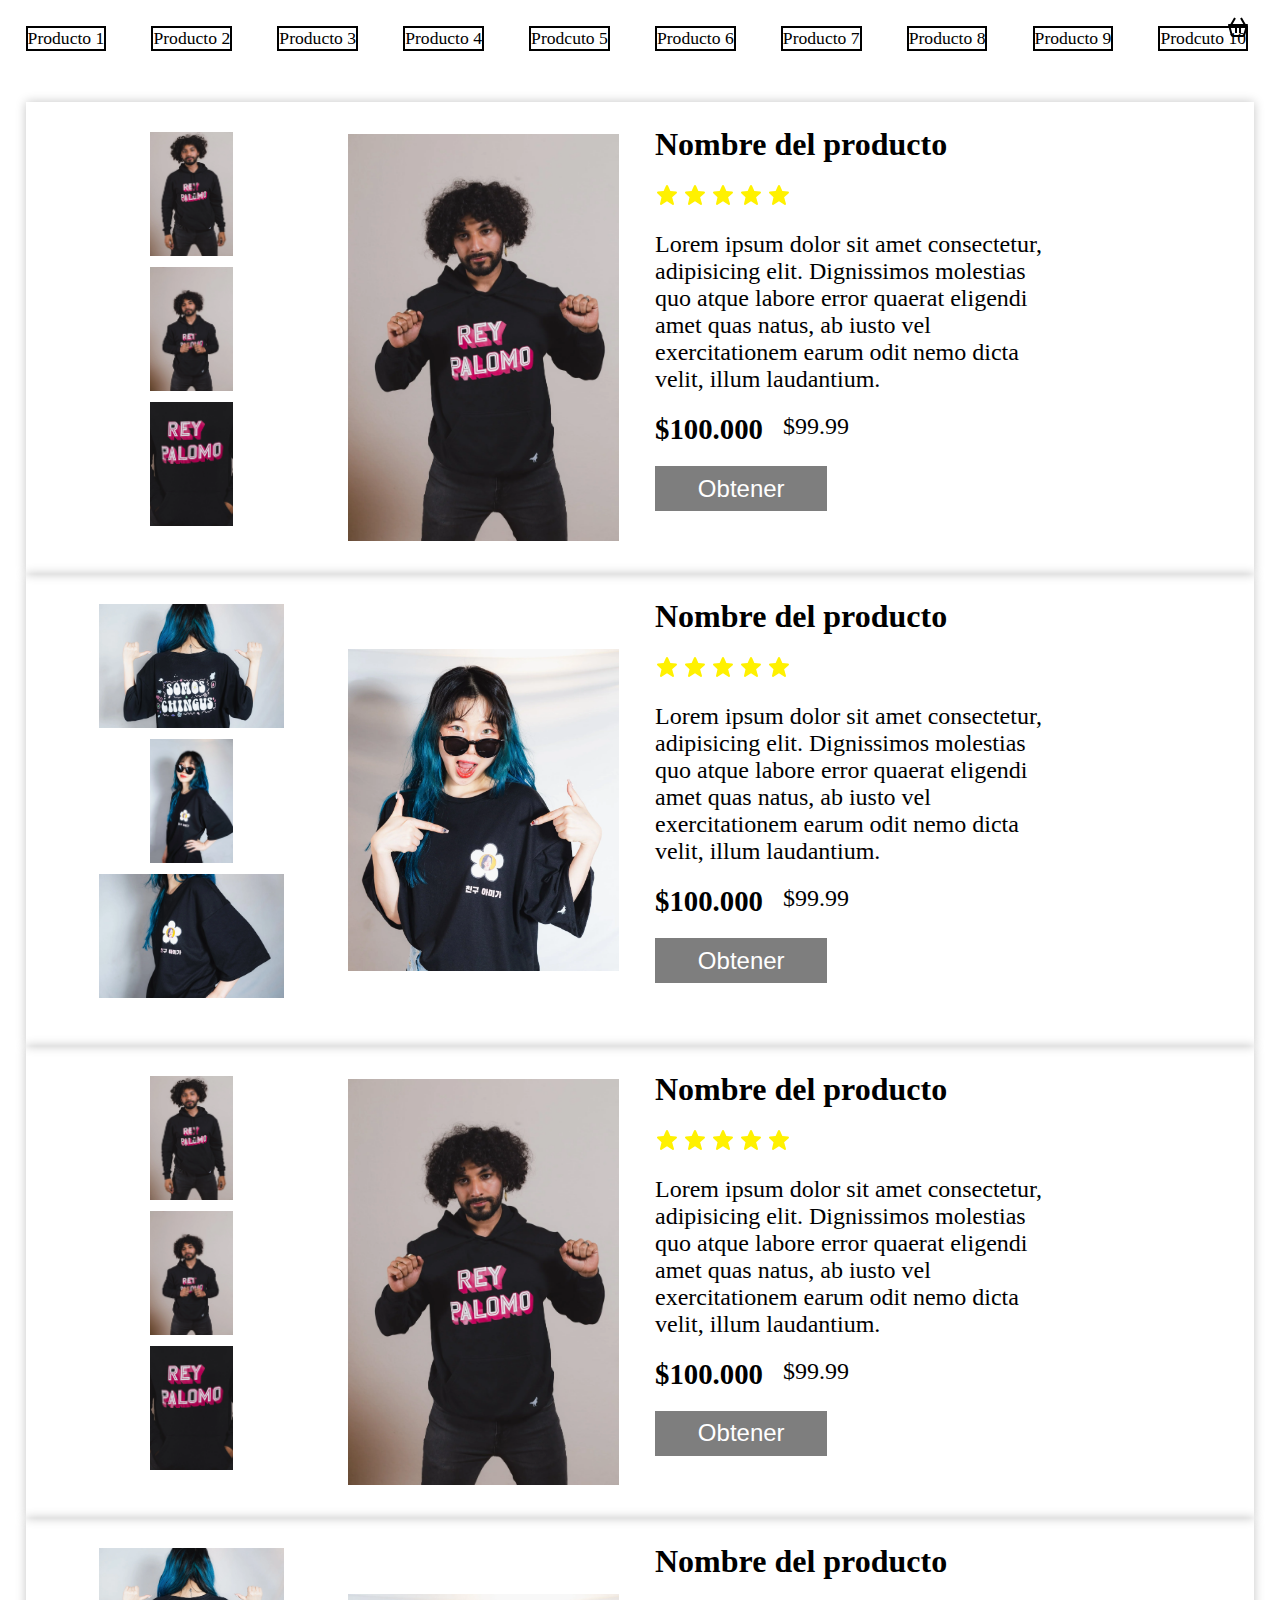
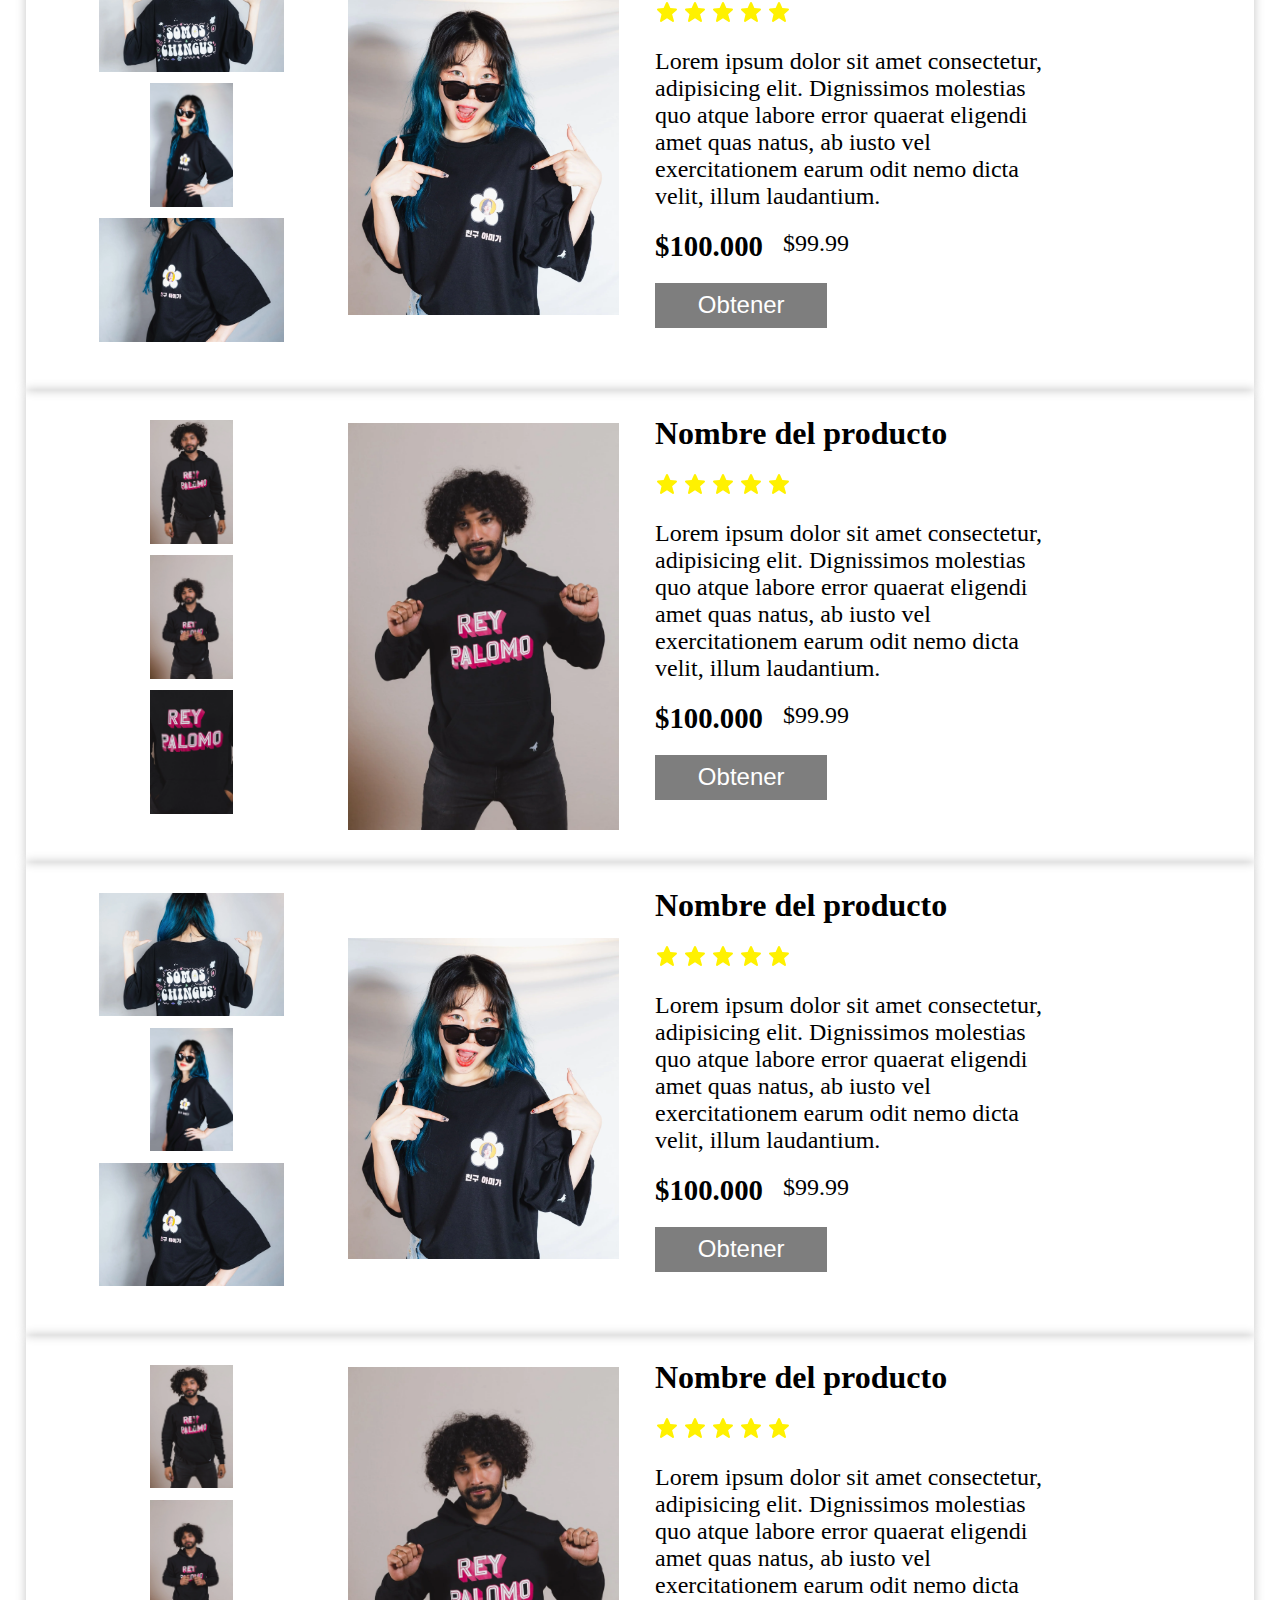
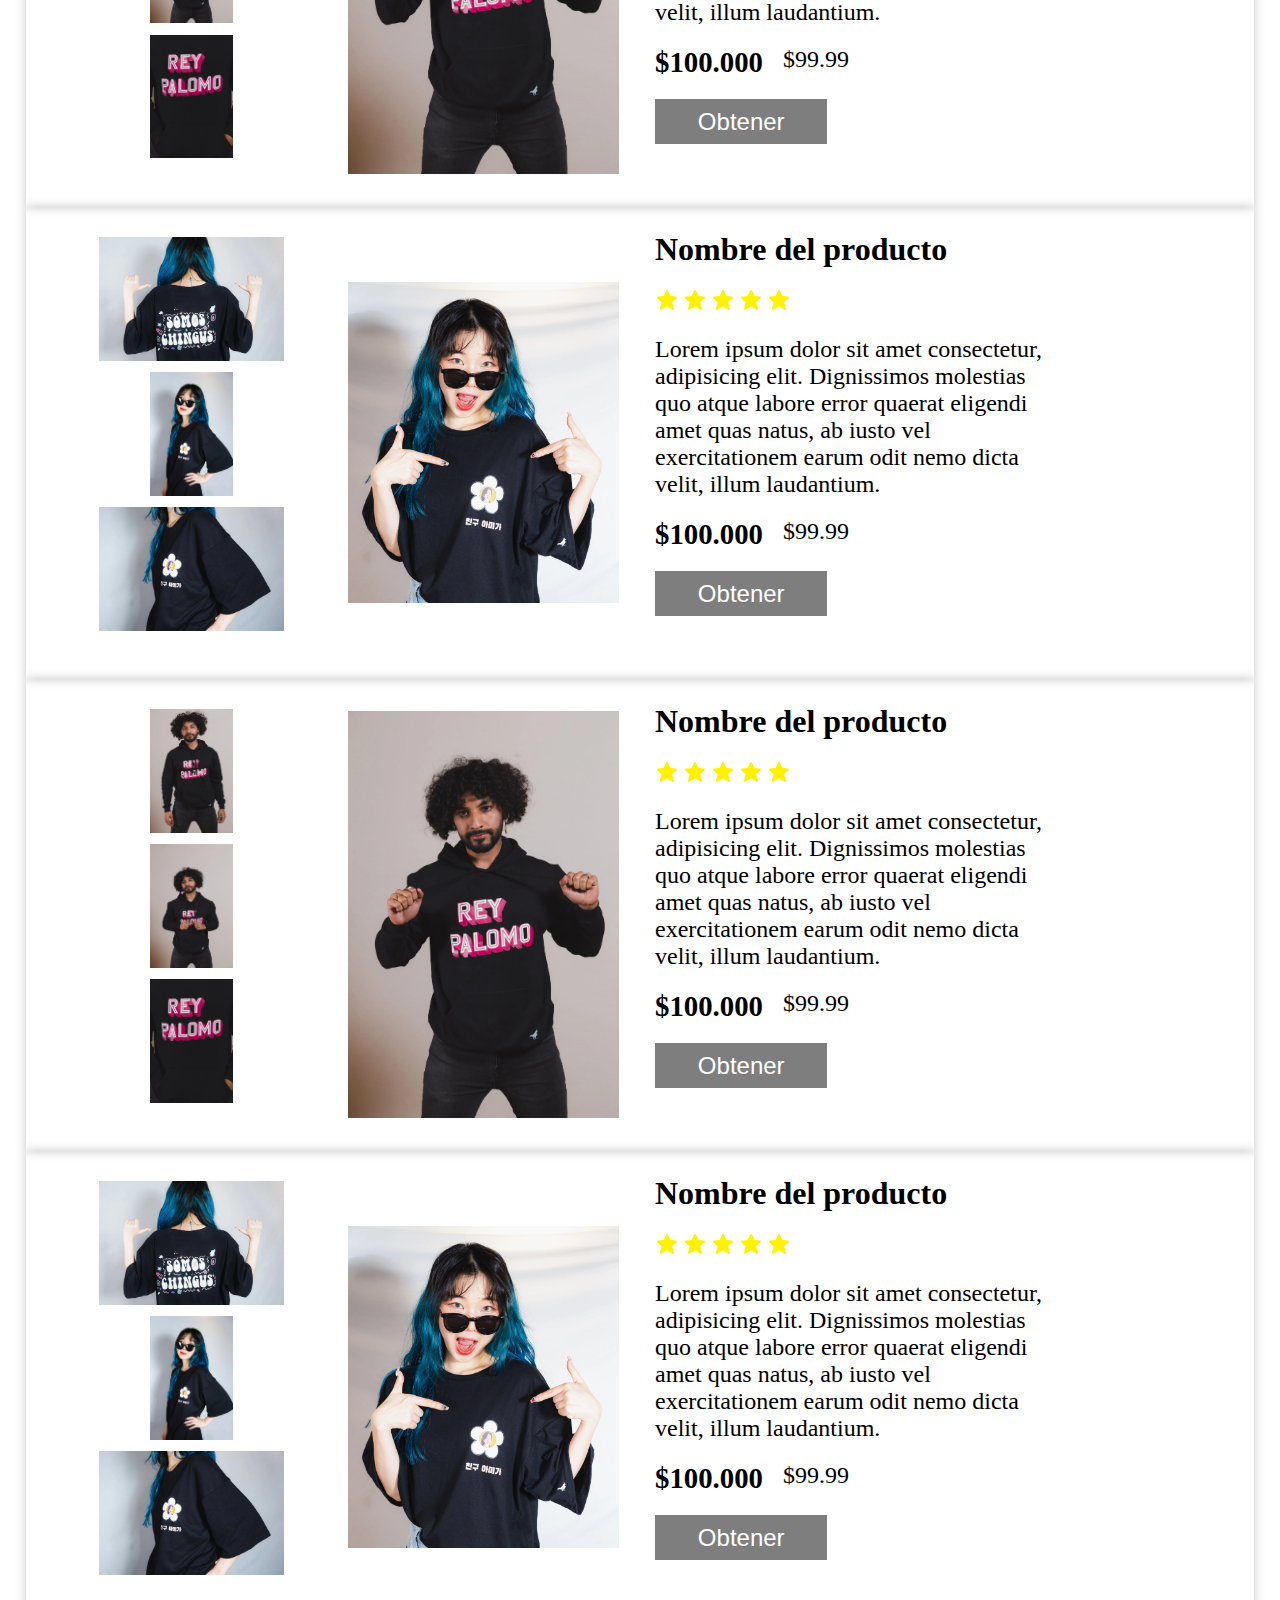
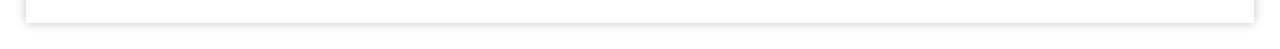
<file: index.html>
<!DOCTYPE html>
<html lang="en">
<head>
    <meta charset="UTF-8">
    <meta name="viewport" content="width=device-width, initial-scale=1.0">
    <title>Document</title>
    <link rel="stylesheet" href="css/style.css">
    <link rel="stylesheet" href="https://unpkg.com/boxicons@2.1.4/css/boxicons.min.css">
</head>
<body>
    <header>
        <nav>
            <div class="carrito">
                <li>
                    <a href="/views/carrito.html" class="car">
                        <img src="storage/img/carrito.svg" alt="">
                    </a>
                </li>
            </div>
            <ul class="menu">
                <span class="menus">
                    <input type="checkbox" id="check">
                    <div class="productos">
                        <li><a href="/views/producto1.html">Producto 1</a></li>
                        <li><a href="/views/producto1.html">Producto 2</a></li>
                        <li><a href="/views/producto1.html">Producto 3</a></li>
                        <li><a href="/views/producto1.html">Producto 4</a></li>
                        <li><a href="/views/producto1.html">Prodcuto 5</a></li>
                        <li><a href="/views/producto1.html">Producto 6</a></li>
                        <li><a href="/views/producto1.html">Producto 7</a></li>
                        <li><a href="/views/producto1.html">Producto 8</a></li>
                        <li><a href="/views/producto1.html">Producto 9</a></li>
                        <li><a href="/views/producto1.html">Prodcuto 10</a></li>
                    </div>
                    <label for="check" class="close-menu"><i class='bx bx-x' undefined ></i></label>
                </span>
                <label for="check" class="open-menu"><i class='bx bx-menu' ></i></label>
            </ul>
        </nav>
    </header>
    <section>
        <article class="all">
            <div class="producto1">
                <div class="boxmini">
                    <div class="box">
                        <img src="storage/img/hoodie-rey-palomo v2.webp" alt="">
                        <img src="storage/img/hoodie-rey-palomo v3.webp" alt="">
                        <img src="storage/img/hoodie-rey-palomo v4.webp" alt="">
                    </div>
                    <div class="boxgrande">
                        <img src="storage/img/hoodie-rey-palomo v1.webp" alt="">
                    </div>
                </div>
                <div class="text">
                    <h1 class="title">Nombre del producto</h1>
                    <div class="icons">
                        <img src="storage/img/star.svg" alt="">
                        <img src="storage/img/star.svg" alt="">
                        <img src="storage/img/star.svg" alt="">
                        <img src="storage/img/star.svg" alt="">
                        <img src="storage/img/star.svg" alt="">
                    </div>
                    <p class="p">Lorem ipsum dolor sit 
                        amet consectetur, adipisicing 
                        elit. Dignissimos molestias quo 
                        atque labore error quaerat 
                        eligendi amet quas natus, ab 
                        iusto vel exercitationem earum 
                        odit nemo dicta velit, illum 
                        laudantium.</p>
                    <div class="price">
                        <strong class="price">
                            $100.000
                        </strong>
                        <small>$99.99</small>
                    </div>
                    <a href="/views/producto1.html"><button class="boton">Obtener</button></a>
                </div>
            </div>
            <div class="producto1">
                <div class="boxmini">
                    <div class="box">
                        <img src="storage/img/playera-chingus-rey-palomo v2.webp" alt="">
                        <img src="storage/img/playera-chingus-rey-palomo v3.webp" alt="">
                        <img src="storage/img/playera-chingus-rey-palomo v4.webp" alt="">

                    </div>
                    <div class="boxgrande">
                        <img src="storage/img/playera-chingus-rey-palomo v1.webp" alt="">
                    </div>
                </div>
                <div class="text">
                    <h1 class="title">Nombre del producto</h1>
                    <div class="icons">
                        <img src="storage/img/star.svg" alt="">
                        <img src="storage/img/star.svg" alt="">
                        <img src="storage/img/star.svg" alt="">
                        <img src="storage/img/star.svg" alt="">
                        <img src="storage/img/star.svg" alt="">
                    </div>
                    <p class="p">Lorem ipsum dolor sit 
                        amet consectetur, adipisicing 
                        elit. Dignissimos molestias quo 
                        atque labore error quaerat 
                        eligendi amet quas natus, ab 
                        iusto vel exercitationem earum 
                        odit nemo dicta velit, illum 
                        laudantium.</p>
                    <div class="price">
                        <strong class="price">
                            $100.000
                        </strong>
                        <small>$99.99</small>
                    </div>
                    <a href="/views/producto2.html"><button class="boton">Obtener</button></a>
                </div>
            </div>
            <div class="producto1">
                <div class="boxmini">
                    <div class="box">
                        <img src="storage/img/hoodie-rey-palomo v2.webp" alt="">
                        <img src="storage/img/hoodie-rey-palomo v3.webp" alt="">
                        <img src="storage/img/hoodie-rey-palomo v4.webp" alt="">
                    </div>
                    <div class="boxgrande">
                        <img src="storage/img/hoodie-rey-palomo v1.webp" alt="">
                    </div>
                </div>
                <div class="text">
                    <h1 class="title">Nombre del producto</h1>
                    <div class="icons">
                        <img src="storage/img/star.svg" alt="">
                        <img src="storage/img/star.svg" alt="">
                        <img src="storage/img/star.svg" alt="">
                        <img src="storage/img/star.svg" alt="">
                        <img src="storage/img/star.svg" alt="">
                    </div>
                    <p class="p">Lorem ipsum dolor sit 
                        amet consectetur, adipisicing 
                        elit. Dignissimos molestias quo 
                        atque labore error quaerat 
                        eligendi amet quas natus, ab 
                        iusto vel exercitationem earum 
                        odit nemo dicta velit, illum 
                        laudantium.</p>
                    <div class="price">
                        <strong class="price">
                            $100.000
                        </strong>
                        <small>$99.99</small>
                    </div>
                    <a href="/views/producto1.html"><button class="boton">Obtener</button></a>
                </div>
            </div>
            <div class="producto1">
                <div class="boxmini">
                    <div class="box">
                        <img src="storage/img/playera-chingus-rey-palomo v2.webp" alt="">
                        <img src="storage/img/playera-chingus-rey-palomo v3.webp" alt="">
                        <img src="storage/img/playera-chingus-rey-palomo v4.webp" alt="">

                    </div>
                    <div class="boxgrande">
                        <img src="storage/img/playera-chingus-rey-palomo v1.webp" alt="">
                    </div>
                </div>
                <div class="text">
                    <h1 class="title">Nombre del producto</h1>
                    <div class="icons">
                        <img src="storage/img/star.svg" alt="">
                        <img src="storage/img/star.svg" alt="">
                        <img src="storage/img/star.svg" alt="">
                        <img src="storage/img/star.svg" alt="">
                        <img src="storage/img/star.svg" alt="">
                    </div>
                    <p class="p">Lorem ipsum dolor sit 
                        amet consectetur, adipisicing 
                        elit. Dignissimos molestias quo 
                        atque labore error quaerat 
                        eligendi amet quas natus, ab 
                        iusto vel exercitationem earum 
                        odit nemo dicta velit, illum 
                        laudantium.</p>
                    <div class="price">
                        <strong class="price">
                            $100.000
                        </strong>
                        <small>$99.99</small>
                    </div>
                    <a href="/views/producto2.html"><button class="boton">Obtener</button></a>
                </div>
            </div>
            <div class="producto1">
                <div class="boxmini">
                    <div class="box">
                        <img src="storage/img/hoodie-rey-palomo v2.webp" alt="">
                        <img src="storage/img/hoodie-rey-palomo v3.webp" alt="">
                        <img src="storage/img/hoodie-rey-palomo v4.webp" alt="">
                    </div>
                    <div class="boxgrande">
                        <img src="storage/img/hoodie-rey-palomo v1.webp" alt="">
                    </div>
                </div>
                <div class="text">
                    <h1 class="title">Nombre del producto</h1>
                    <div class="icons">
                        <img src="storage/img/star.svg" alt="">
                        <img src="storage/img/star.svg" alt="">
                        <img src="storage/img/star.svg" alt="">
                        <img src="storage/img/star.svg" alt="">
                        <img src="storage/img/star.svg" alt="">
                    </div>
                    <p class="p">Lorem ipsum dolor sit 
                        amet consectetur, adipisicing 
                        elit. Dignissimos molestias quo 
                        atque labore error quaerat 
                        eligendi amet quas natus, ab 
                        iusto vel exercitationem earum 
                        odit nemo dicta velit, illum 
                        laudantium.</p>
                    <div class="price">
                        <strong class="price">
                            $100.000
                        </strong>
                        <small>$99.99</small>
                    </div>
                    <a href="/views/producto1.html"><button class="boton">Obtener</button></a>
                </div>
            </div>
            <div class="producto1">
                <div class="boxmini">
                    <div class="box">
                        <img src="storage/img/playera-chingus-rey-palomo v2.webp" alt="">
                        <img src="storage/img/playera-chingus-rey-palomo v3.webp" alt="">
                        <img src="storage/img/playera-chingus-rey-palomo v4.webp" alt="">

                    </div>
                    <div class="boxgrande">
                        <img src="storage/img/playera-chingus-rey-palomo v1.webp" alt="">
                    </div>
                </div>
                <div class="text">
                    <h1 class="title">Nombre del producto</h1>
                    <div class="icons">
                        <img src="storage/img/star.svg" alt="">
                        <img src="storage/img/star.svg" alt="">
                        <img src="storage/img/star.svg" alt="">
                        <img src="storage/img/star.svg" alt="">
                        <img src="storage/img/star.svg" alt="">
                    </div>
                    <p class="p">Lorem ipsum dolor sit 
                        amet consectetur, adipisicing 
                        elit. Dignissimos molestias quo 
                        atque labore error quaerat 
                        eligendi amet quas natus, ab 
                        iusto vel exercitationem earum 
                        odit nemo dicta velit, illum 
                        laudantium.</p>
                    <div class="price">
                        <strong class="price">
                            $100.000
                        </strong>
                        <small>$99.99</small>
                    </div>
                    <a href="/views/producto2.html"><button class="boton">Obtener</button></a>
                </div>
            </div>
            <div class="producto1">
                <div class="boxmini">
                    <div class="box">
                        <img src="storage/img/hoodie-rey-palomo v2.webp" alt="">
                        <img src="storage/img/hoodie-rey-palomo v3.webp" alt="">
                        <img src="storage/img/hoodie-rey-palomo v4.webp" alt="">
                    </div>
                    <div class="boxgrande">
                        <img src="storage/img/hoodie-rey-palomo v1.webp" alt="">
                    </div>
                </div>
                <div class="text">
                    <h1 class="title">Nombre del producto</h1>
                    <div class="icons">
                        <img src="storage/img/star.svg" alt="">
                        <img src="storage/img/star.svg" alt="">
                        <img src="storage/img/star.svg" alt="">
                        <img src="storage/img/star.svg" alt="">
                        <img src="storage/img/star.svg" alt="">
                    </div>
                    <p class="p">Lorem ipsum dolor sit 
                        amet consectetur, adipisicing 
                        elit. Dignissimos molestias quo 
                        atque labore error quaerat 
                        eligendi amet quas natus, ab 
                        iusto vel exercitationem earum 
                        odit nemo dicta velit, illum 
                        laudantium.</p>
                    <div class="price">
                        <strong class="price">
                            $100.000
                        </strong>
                        <small>$99.99</small>
                    </div>
                    <a href="/views/producto1.html"><button class="boton">Obtener</button></a>
                </div>
            </div>
            <div class="producto1">
                <div class="boxmini">
                    <div class="box">
                        <img src="storage/img/playera-chingus-rey-palomo v2.webp" alt="">
                        <img src="storage/img/playera-chingus-rey-palomo v3.webp" alt="">
                        <img src="storage/img/playera-chingus-rey-palomo v4.webp" alt="">

                    </div>
                    <div class="boxgrande">
                        <img src="storage/img/playera-chingus-rey-palomo v1.webp" alt="">
                    </div>
                </div>
                <div class="text">
                    <h1 class="title">Nombre del producto</h1>
                    <div class="icons">
                        <img src="storage/img/star.svg" alt="">
                        <img src="storage/img/star.svg" alt="">
                        <img src="storage/img/star.svg" alt="">
                        <img src="storage/img/star.svg" alt="">
                        <img src="storage/img/star.svg" alt="">
                    </div>
                    <p class="p">Lorem ipsum dolor sit 
                        amet consectetur, adipisicing 
                        elit. Dignissimos molestias quo 
                        atque labore error quaerat 
                        eligendi amet quas natus, ab 
                        iusto vel exercitationem earum 
                        odit nemo dicta velit, illum 
                        laudantium.</p>
                    <div class="price">
                        <strong class="price">
                            $100.000
                        </strong>
                        <small>$99.99</small>
                    </div>
                    <a href="/views/producto2.html"><button class="boton">Obtener</button></a>
                </div>
            </div>
            <div class="producto1">
                <div class="boxmini">
                    <div class="box">
                        <img src="storage/img/hoodie-rey-palomo v2.webp" alt="">
                        <img src="storage/img/hoodie-rey-palomo v3.webp" alt="">
                        <img src="storage/img/hoodie-rey-palomo v4.webp" alt="">
                    </div>
                    <div class="boxgrande">
                        <img src="storage/img/hoodie-rey-palomo v1.webp" alt="">
                    </div>
                </div>
                <div class="text">
                    <h1 class="title">Nombre del producto</h1>
                    <div class="icons">
                        <img src="storage/img/star.svg" alt="">
                        <img src="storage/img/star.svg" alt="">
                        <img src="storage/img/star.svg" alt="">
                        <img src="storage/img/star.svg" alt="">
                        <img src="storage/img/star.svg" alt="">
                    </div>
                    <p class="p">Lorem ipsum dolor sit 
                        amet consectetur, adipisicing 
                        elit. Dignissimos molestias quo 
                        atque labore error quaerat 
                        eligendi amet quas natus, ab 
                        iusto vel exercitationem earum 
                        odit nemo dicta velit, illum 
                        laudantium.</p>
                    <div class="price">
                        <strong class="price">
                            $100.000
                        </strong>
                        <small>$99.99</small>
                    </div>
                    <a href="/views/producto1.html"><button class="boton">Obtener</button></a>
                </div>
            </div>
            <div class="producto1">
                <div class="boxmini">
                    <div class="box">

                        <img src="storage/img/playera-chingus-rey-palomo v2.webp" alt="">
                        <img src="storage/img/playera-chingus-rey-palomo v3.webp" alt="">
                        <img src="storage/img/playera-chingus-rey-palomo v4.webp" alt="">
                    </div>
                    <div class="boxgrande">
                        <img src="storage/img/playera-chingus-rey-palomo v1.webp" alt="">
                    </div>
                </div>
                <div class="text">
                    <h1 class="title">Nombre del producto</h1>
                    <div class="icons">
                        <img src="storage/img/star.svg" alt="">
                        <img src="storage/img/star.svg" alt="">
                        <img src="storage/img/star.svg" alt="">
                        <img src="storage/img/star.svg" alt="">
                        <img src="storage/img/star.svg" alt="">
                    </div>
                    <p class="p">Lorem ipsum dolor sit 
                        amet consectetur, adipisicing 
                        elit. Dignissimos molestias quo 
                        atque labore error quaerat 
                        eligendi amet quas natus, ab 
                        iusto vel exercitationem earum 
                        odit nemo dicta velit, illum 
                        laudantium.</p>
                    <div class="price">
                        <strong class="price">
                            $100.000
                        </strong>
                        <small>$99.99</small>
                    </div>
                    <a href="/views/producto2.html"><button class="boton">Obtener</button></a>
                </div>
            </div>
        </article>
    </section>
</body>
</html>
</file>
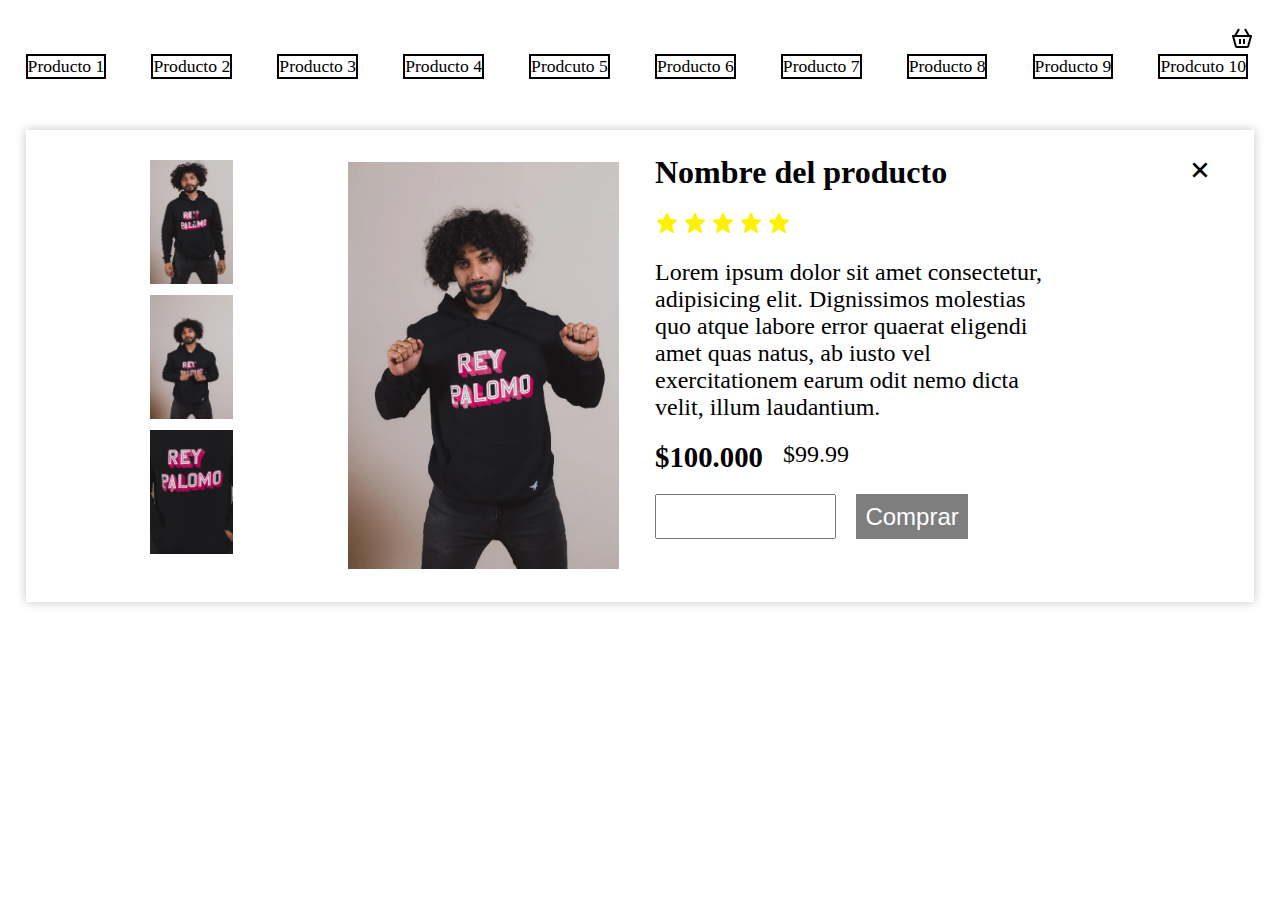
<file: views/producto1.html>
<!DOCTYPE html>
<html lang="en">
<head>
    <meta charset="UTF-8">
    <meta name="viewport" content="width=device-width, initial-scale=1.0">
    <title>Document</title>
    <link rel="stylesheet" href="/css/style.css">
    <link rel="stylesheet" href="https://unpkg.com/boxicons@2.1.4/css/boxicons.min.css">
</head>
<body>
    <header>
        <nav>
            <ul class="menu">
                <input type="checkbox" id="check">
                <span class="menus">
                    <div class="carrito"><li><a href="#"><img src="/storage/img/carrito.svg" alt=""></a></li></div>
                    <div class="productos">
                        <li><a href="#">Producto 1</a></li>
                        <li><a href="#">Producto 2</a></li>
                        <li><a href="#">Producto 3</a></li>
                        <li><a href="#">Producto 4</a></li>
                        <li><a href="#">Prodcuto 5</a></li>
                        <li><a href="#">Producto 6</a></li>
                        <li><a href="#">Producto 7</a></li>
                        <li><a href="#">Producto 8</a></li>
                        <li><a href="#">Producto 9</a></li>
                        <li><a href="#">Prodcuto 10</a></li>
                    </div>
                    <label for="check" class="close-menu"><i class='bx bx-x' undefined ></i></label>
                </span>
                <label for="check" class="open-menu"><i class='bx bx-menu' ></i></label>
            </ul>
        </nav>
    </header>
    <section>
        <article class="all">
            <div class="producto1">
                <div class="boxmini">
                    <div class="box">
                        <img src="/storage/img/hoodie-rey-palomo v2.webp" alt="">
                        <img src="/storage/img/hoodie-rey-palomo v3.webp" alt="">
                        <img src="/storage/img/hoodie-rey-palomo v4.webp" alt="">
                    </div>
                    <div class="boxgrande">
                        <img src="/storage/img/hoodie-rey-palomo v1.webp" alt="">
                    </div>
                </div>
                <div class="volver">
                    <li class="x"><a href="/index.html"><i class='bx bx-x' undefined ></i></a></li>
                </div>
                <div class="text">
                    <h1 class="title">Nombre del producto</h1>
                    <div class="icons">
                        <img src="/storage/img/star.svg" alt="">
                        <img src="/storage/img/star.svg" alt="">
                        <img src="/storage/img/star.svg" alt="">
                        <img src="/storage/img/star.svg" alt="">
                        <img src="/storage/img/star.svg" alt="">
                    </div>
                    <p class="p">Lorem ipsum dolor sit 
                        amet consectetur, adipisicing 
                        elit. Dignissimos molestias quo 
                        atque labore error quaerat 
                        eligendi amet quas natus, ab 
                        iusto vel exercitationem earum 
                        odit nemo dicta velit, illum 
                        laudantium.</p>
                    <div class="price">
                        <strong class="price">
                            $100.000
                        </strong>
                        <small>$99.99</small>
                    </div>
                    <div class="botones">
                        <input type="text">
                        <a href="#"><button class="boton">Comprar</button></a>
                    </div>
                </div>
            </div>
        </article>
    </section>
</body>
</html>
</file>
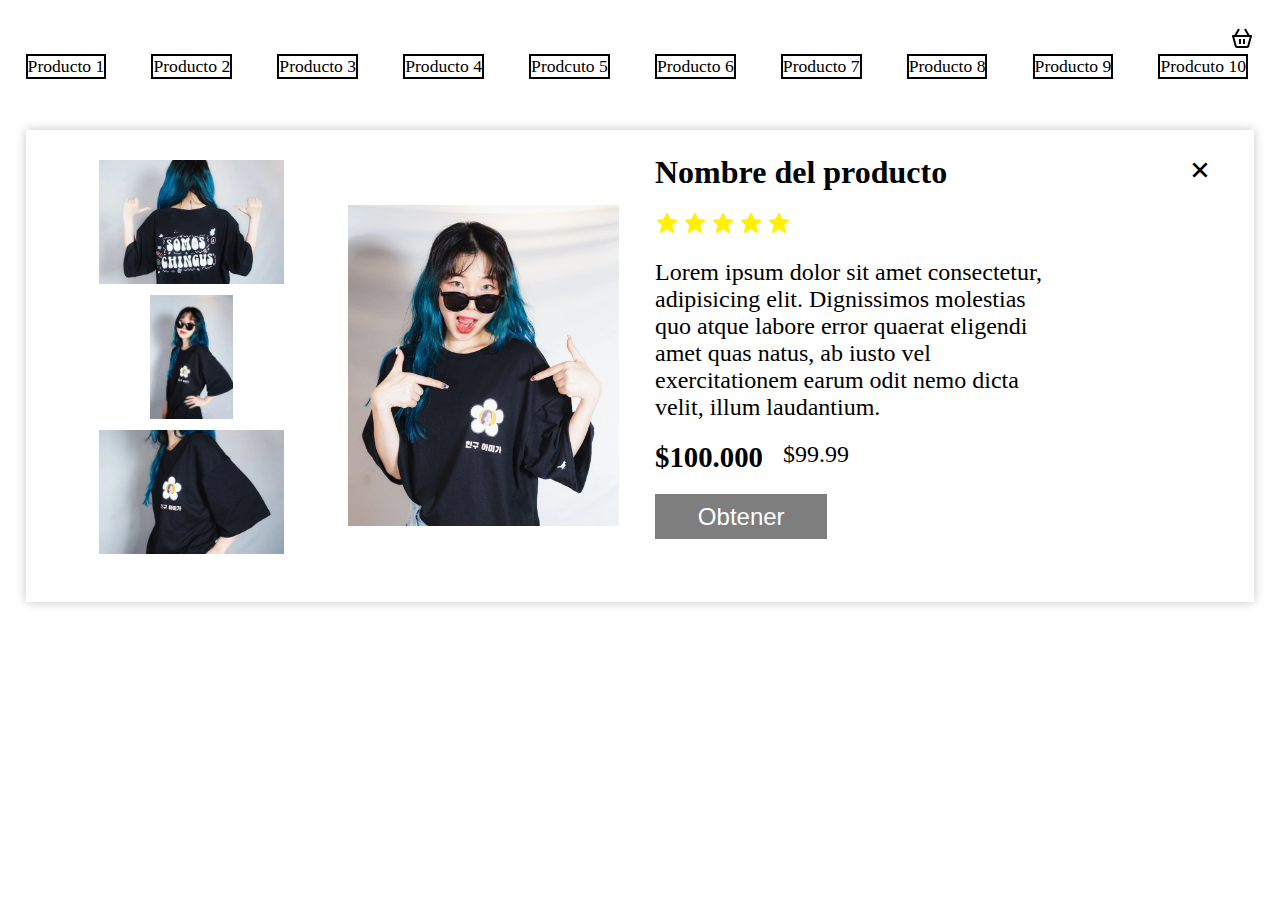
<file: views/producto2.html>
<!DOCTYPE html>
<html lang="en">
<head>
    <meta charset="UTF-8">
    <meta name="viewport" content="width=device-width, initial-scale=1.0">
    <title>Document</title>
    <link rel="stylesheet" href="/css/style.css">
    <link rel="stylesheet" href="https://unpkg.com/boxicons@2.1.4/css/boxicons.min.css">
</head>
<body>
    <header>
        <nav>
            <ul class="menu">
                <input type="checkbox" id="check">
                <span class="menus">
                    <div class="carrito"><li><a href="#"><img src="/storage/img/carrito.svg" alt=""></a></li></div>
                    <div class="productos">
                        <li><a href="#">Producto 1</a></li>
                        <li><a href="#">Producto 2</a></li>
                        <li><a href="#">Producto 3</a></li>
                        <li><a href="#">Producto 4</a></li>
                        <li><a href="#">Prodcuto 5</a></li>
                        <li><a href="#">Producto 6</a></li>
                        <li><a href="#">Producto 7</a></li>
                        <li><a href="#">Producto 8</a></li>
                        <li><a href="#">Producto 9</a></li>
                        <li><a href="#">Prodcuto 10</a></li>
                    </div>
                    <label for="check" class="close-menu"><i class='bx bx-x' undefined ></i></label>
                </span>
                <label for="check" class="open-menu"><i class='bx bx-menu' ></i></label>
            </ul>
        </nav>
    </header>
    <section>
        <article class="all">
            <div class="producto1">
                <div class="boxmini">
                    <div class="box">
                        <img src="/storage/img/playera-chingus-rey-palomo v2.webp" alt="">
                        <img src="/storage/img/playera-chingus-rey-palomo v3.webp" alt="">
                        <img src="/storage/img/playera-chingus-rey-palomo v4.webp" alt="">
                    </div>
                    <div class="boxgrande">
                        <img src="/storage/img/playera-chingus-rey-palomo v1.webp" alt="">
                    </div>
                </div>
                <div class="volver">
                    <li class="x"><a href="/index.html"><i class='bx bx-x' undefined ></i></a></li>
                </div>
                <div class="text">
                    <h1 class="title">Nombre del producto</h1>
                    <div class="icons">
                        <img src="/storage/img/star.svg" alt="">
                        <img src="/storage/img/star.svg" alt="">
                        <img src="/storage/img/star.svg" alt="">
                        <img src="/storage/img/star.svg" alt="">
                        <img src="/storage/img/star.svg" alt="">
                    </div>
                    <p class="p">Lorem ipsum dolor sit 
                        amet consectetur, adipisicing 
                        elit. Dignissimos molestias quo 
                        atque labore error quaerat 
                        eligendi amet quas natus, ab 
                        iusto vel exercitationem earum 
                        odit nemo dicta velit, illum 
                        laudantium.</p>
                    <div class="price">
                        <strong class="price">
                            $100.000
                        </strong>
                        <small>$99.99</small>
                    </div>
                    <a href="#"><button class="boton">Obtener</button></a>
                </div>
            </div>
        </article>
    </section>
</body>
</html>
</file>
<file: css/style.css>
@import url(variables.css);
*{
    margin: 0;
    padding: 0;
    box-sizing: border-box;
}
body{
    width: 100%;
    height: 100vh;
}
.carrito{
    width: 100%;
    list-style: none;
}
.car{
    position: absolute;
    top: 15px;
    right: 30px;
}
.menu{
    display: flex;
    width: 100%;
    list-style: none;
}
.menus{
    width: 100%;
    padding: 2%;
}
.open-menu, .close-menu{
    top: 10px;
    left: 20px;
    display: none;
    position: absolute;
}
#check{
    display: none;
}
.carrito{
    display: flex;
    width: 100%;
    justify-content: flex-end;
    align-items: center;
    color: var(--color-primary);
    text-decoration: none;
}
.productos li{
    display: flex;
    width: 100%;
}
.productos a{
    color: var(--color-primary);
    text-decoration: none;
    font-size: 1.1rem;
    border: 2px solid var(--color-primary);
}
.productos{
    display: flex;
    width: 100%;
    gap: 30px;
    justify-content: space-between;
    align-items: center;
    overflow-x: scroll;
}
.all{
    width: 100%;
    padding: 2%;
}
.producto1{
    display: grid;
    grid-template-columns: repeat(2, 1fr);
    justify-content: center;
    box-shadow: var(--color-shadow);
    grid-column-gap: 30px;
    padding: 2%;
}
.boxgrande{
    display: flex;
    width: 100%;
    object-fit: contain;
}
.boxmini{
    display: flex;
    flex-direction: row;
    gap: 10px;
    width: 100%;
    object-fit: contain;
}
.box{
    display: flex;
    flex-direction: column;
    width: 100%;
}
.boxmini img{
    height: 15vh;
    object-fit: contain;
    padding: 2%;
}
.boxgrande img{
    width: 100%;
    height: 47vh;
    object-fit: contain;
    padding: 2%;
}
.text{
    display: flex;
    flex-direction: column;
    width: 100%;
    gap: 20px;
}
.title{
    font-size: 2rem;
}
.p{
    font-size: 1.5rem;
    width: 70%;
}
.price{
    display: flex;
    gap: 20px;
    font-size: 1.8rem;
}
.boton{
    display: flex;
    align-items: center;
    justify-content: center;
    height: 5vh;
    width: 30%;
    font-size: 1.5rem;
    background: var(--color-secondary);
    border: none;
    color: var(--color-terceary);
    cursor: pointer;
}
.botones{
    width: 100%;
    display: flex;
    height: 5vh;
    gap: 20px;
}
.botones a{
    width: 100%;
}
a{
    text-decoration: none;
    color: var(--color-primary);
}
.volver{
    display: flex;
    position: absolute;
    right: 5%;
    list-style: none;
}
.volver i{
    font-size: 2rem;
}
.si{
    padding: 2%;
}
.sell{
    display: grid;
    grid-template-columns: repeat(3,1fr);
    height: 20vh;
    justify-content: center;
    align-items: center;
    box-shadow: var(--color-shadow);
}
.boxproduc img{
    width: 100%;
    height: 20vh;
    object-fit: contain;
}
.cant{
    display: flex;
    flex-direction: column;
    font-size: 1.5rem;
    gap: 10px;
}
.cant small{
    border: 1px solid var(--color-primary);
    width: 20%;
}
@media (width < 800px){
    body{
        width: 100%;
    }
    .menu{
        height: 30px;
    }
    .carrito{
        justify-content: center;
    }
    .menus{
        display: flex;
        flex-direction: column;
        align-items: center;
        justify-content: center;
        width: 100%;
        height: 100vh;
        position: fixed;
        gap: 3%;
        top: 0;
        top: -100%;
        z-index: 100;
        background: var(--color-terceary);
        transition: 0.5s ease;
    }
    .open-menu,.close-menu{
        display: block;
    }
    #check:checked~.menus{
        top: 0;
    }
    .producto1{
        grid-template-columns: 1fr;
        grid-template-rows: repeat(2, 1fr);
        width: 100%;
        justify-content: center;
        grid-column-gap: 0;
        padding: 5%;
    }
    .boxmini{
        width: 100%;
    }
    .boxgrande{
        position: relative;
        display: flex;
    }
    .productos{
        flex-direction: column;
        overflow: none;
        justify-content: center;
    }
    .box{
        width: 100%;
    }
    .botones a{
        width: 100%;
    }
    .boton{
        width: 80%;
    }
    .carrito{
        width: 100%;
    }
    .car{
        position: absolute;
        top: 10px;
        right: 20px;
    }
}
</file>
